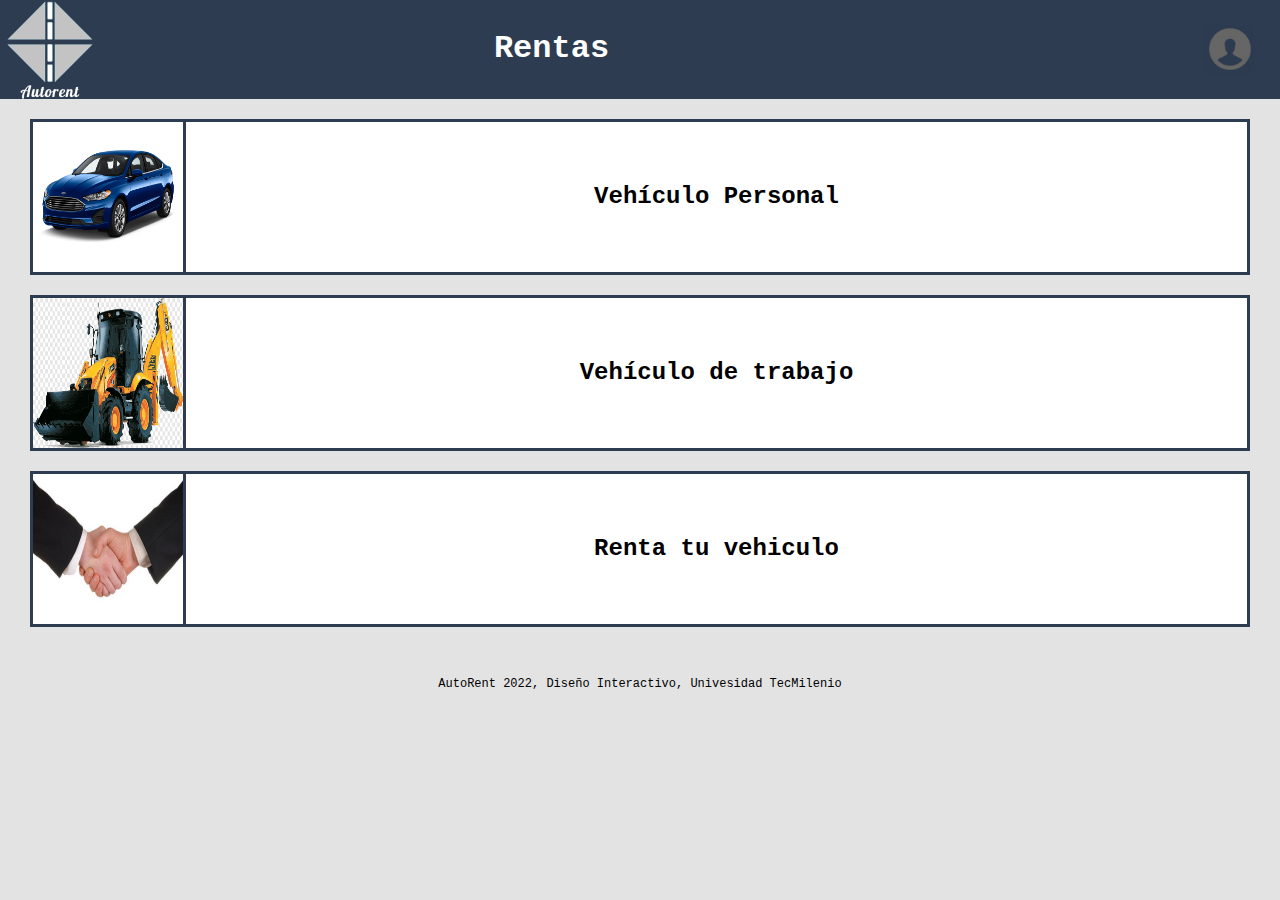
<file: index.html>
<!DOCTYPE html>
	<head>
		<title> Autorent </title>
		<link rel="icon" href="./autorentLogo.PNG">
		<link rel="stylesheet" href="./estilosEvidencia2.css">
	</head>
	<body>
		<div style ="margin-top: -22px; background-color:#2D3C50; color: white; width:100%;height:100px;">
				<img style = "float:left;" src="./autorentLogo.PNG" alt="Logo de Autorent" width="100px" height="100px" />
				<div class="users">
					<img style="float:right;padding-top:25px; padding-right:25px" alt="Perfil de usuario" src="./assets/profile.png" width="50px" height="50px"/>
					<div class="userMenu">
						<a href="./historialRentas.html">
							<p class="userOption" style="border-bottom: 1px solid #2D3C50;">Historial rentas</p>
						</a>
						<p class="userOption">Cerrar Sesión</p>
					</div>
				</div>
				<h1 style="text-align: center; line-height:100px;"> Rentas</h1>
				
		</div>

		<a href="./catalogoPersonal.html">
			<div class="opcion">
					<img class="menuOption" src="./assets/FORD_FUSION_2020.png" alt="Vehiculo personal" width="150px" height="150px" />
					<h2 style="text-align:center; line-height:150px;margin:0px;">Vehículo Personal</h2>
			</div>
		</a>
		
		<a href="./catalogoTrabajo.html">
			<div class="opcion">
				<img class="menuOption" src="./assets/heavy_equipment.png" alt="Vehiculo de trabajo" width="150px" height="150px"  />
				<h2 style="text-align:center;line-height:150px; margin:0px;">Vehículo de trabajo</h2>
			</div>
		</a>
		
		<div class="opcion">
			<img class="menuOption" src="./assets/handshake.jpg" alt="Renta tu vehiculo" width="150px" height="150px"W />
			<h2 style="text-align:center; line-height:150px;margin:0px;">Renta tu vehiculo</h2>
		</div>
				
		<div style="width:75%; margin:auto; margin-top:50px; margin-bottom:10px; text-align:center; font-size:12px">
			AutoRent 2022, Diseño Interactivo, Univesidad TecMilenio
		</div>

	</body>
</html>
</file>
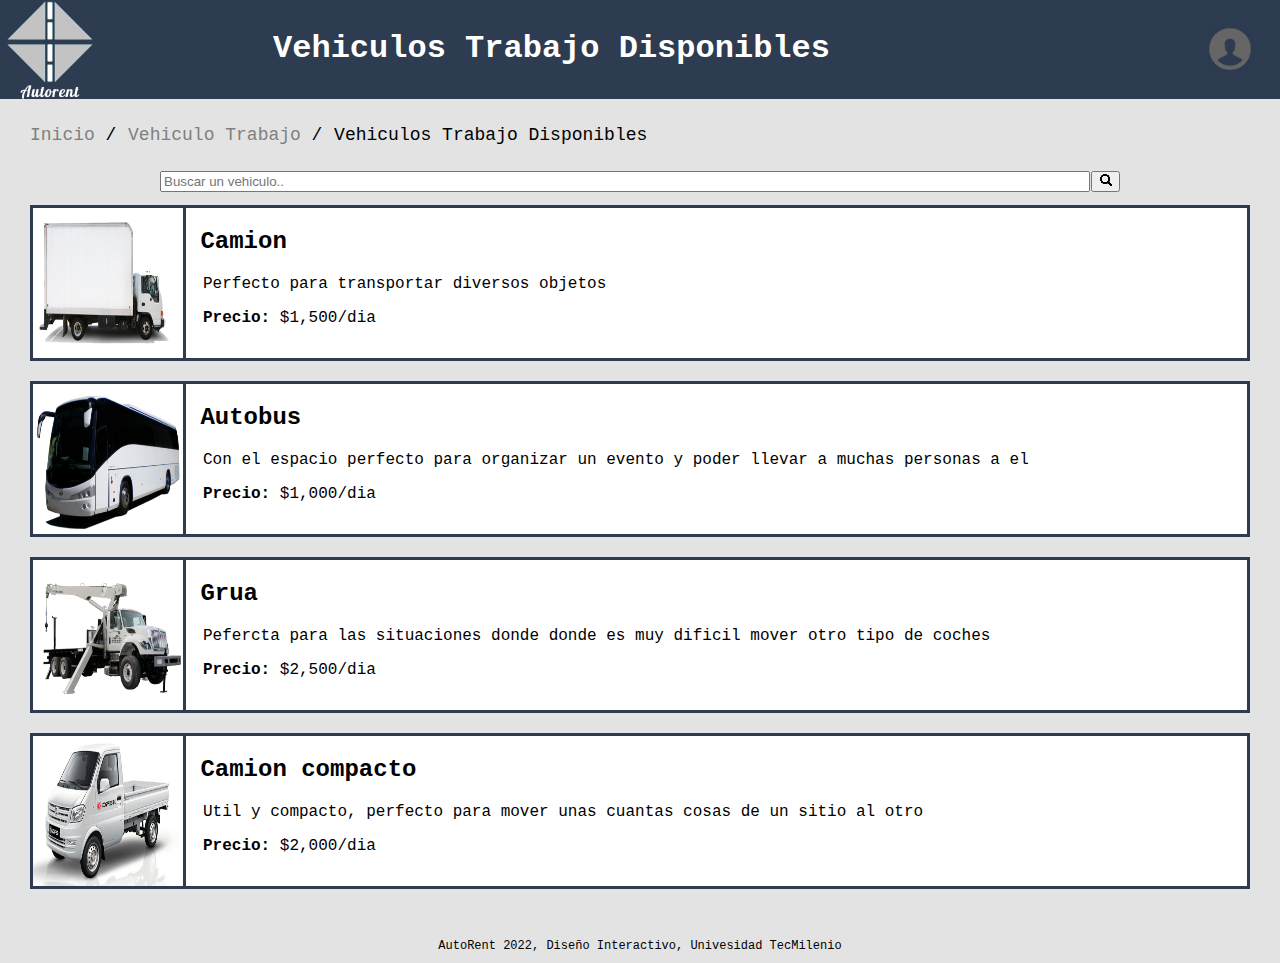
<file: catalogoDisponibleTrabajo.html>
<!DOCTYPE html>
<html>
	<head>
		<title> Autorent </title>
		<link rel="icon" href="./autorentLogo.PNG">
		<link rel="stylesheet" href="./estilosEvidencia2.css">
	</head>
	<body>
		<div style ="margin-top: -22px; background-color:#2D3C50; color: white; width:100%;height:100px;">
			<a href="./index.html">
            <img style = "float:left;" src="./autorentLogo.PNG" alt="Logo de Autorent" width="100px" height="100px" />
            </a>
			<div class="users">
				<img style="float:right;padding-top:25px; padding-right:25px" alt="Perfil de usuario" src="./assets/profile.png" width="50px" height="50px"/>
				<div class="userMenu">
					<a href="./historialRentas.html">
						<p class="userOption" style="border-bottom: 1px solid #2D3C50;">Historial rentas</p>
					</a>
					<p class="userOption">Cerrar Sesión</p>
				</div>
			</div>
			<h1 style="text-align: center; line-height:100px"> Vehiculos Trabajo Disponibles</h1>
        </div>

        <ul class="breadcrumb">
            <li><a href="./index.html">Inicio</a></li>
            <li><a href="./catalogoTrabajo.html">Vehiculo Trabajo</a></li>
            <li>Vehiculos Trabajo Disponibles</li>
        </ul>
		
		<div style="width:75%; margin:auto; margin-bottom:50px">
			<input style="width:96%;float:left" type="text" placeholder="Buscar un vehiculo.." name="search">
			<button style="width:3%;float:right" type="submit" aria-label="Buscar"><img src="./assets/lupa.png" alt="Buscar"></button>
		</div>

        <a href="./formularioEntregaTrabajo.html">
			<div class="opcion">
				<img class="menuOption" src="./assets/Camion.png" alt="Carro" width="150px" height="150px" />
                <h2>&nbsp;Camion</h2>
                <p class="espaciado">Perfecto para transportar diversos objetos</p>
                <p class="espaciado"><strong>Precio: </strong> $1,500/dia</p>
			</div>
		</a>

        <a href="./formularioEntregaTrabajo.html">
			<div class="opcion">
				<img class="menuOption" src="./assets/Autobus.png" alt="Carro" width="150px" height="150px" />
                <h2>&nbsp;Autobus</h2>
                <p class="espaciado">Con el espacio perfecto para organizar un evento y poder llevar a muchas personas a el</p>
                <p class="espaciado"><strong>Precio: </strong> $1,000/dia</p>
			</div>
		</a>

        <a href="./formularioEntregaTrabajo.html">
			<div class="opcion">
				<img class="menuOption" src="./assets/Grua.png" alt="Carro" width="150px" height="150px" />
                <h2>&nbsp;Grua</h2>
                <p class="espaciado">Pefercta para las situaciones donde donde es muy dificil mover otro tipo de coches</p>
                <p class="espaciado"><strong>Precio: </strong> $2,500/dia</p>
			</div>
		</a>

        <a href="./formularioEntregaTrabajo.html">
			<div class="opcion">
				<img class="menuOption" src="./assets/camion.jpg" alt="Carro" width="150px" height="150px" />
                <h2>&nbsp;Camion compacto</h2>
                <p class="espaciado">Util y compacto, perfecto para mover unas cuantas cosas de un sitio al otro</p>
                <p class="espaciado"><strong>Precio: </strong> $2,000/dia</p>
			</div>
		</a>
		
		<div style="width:75%; margin:auto; margin-top:50px; margin-bottom:10px; text-align:center; font-size:12px">
			AutoRent 2022, Diseño Interactivo, Univesidad TecMilenio
		</div>

	</body>
</html>
</file>
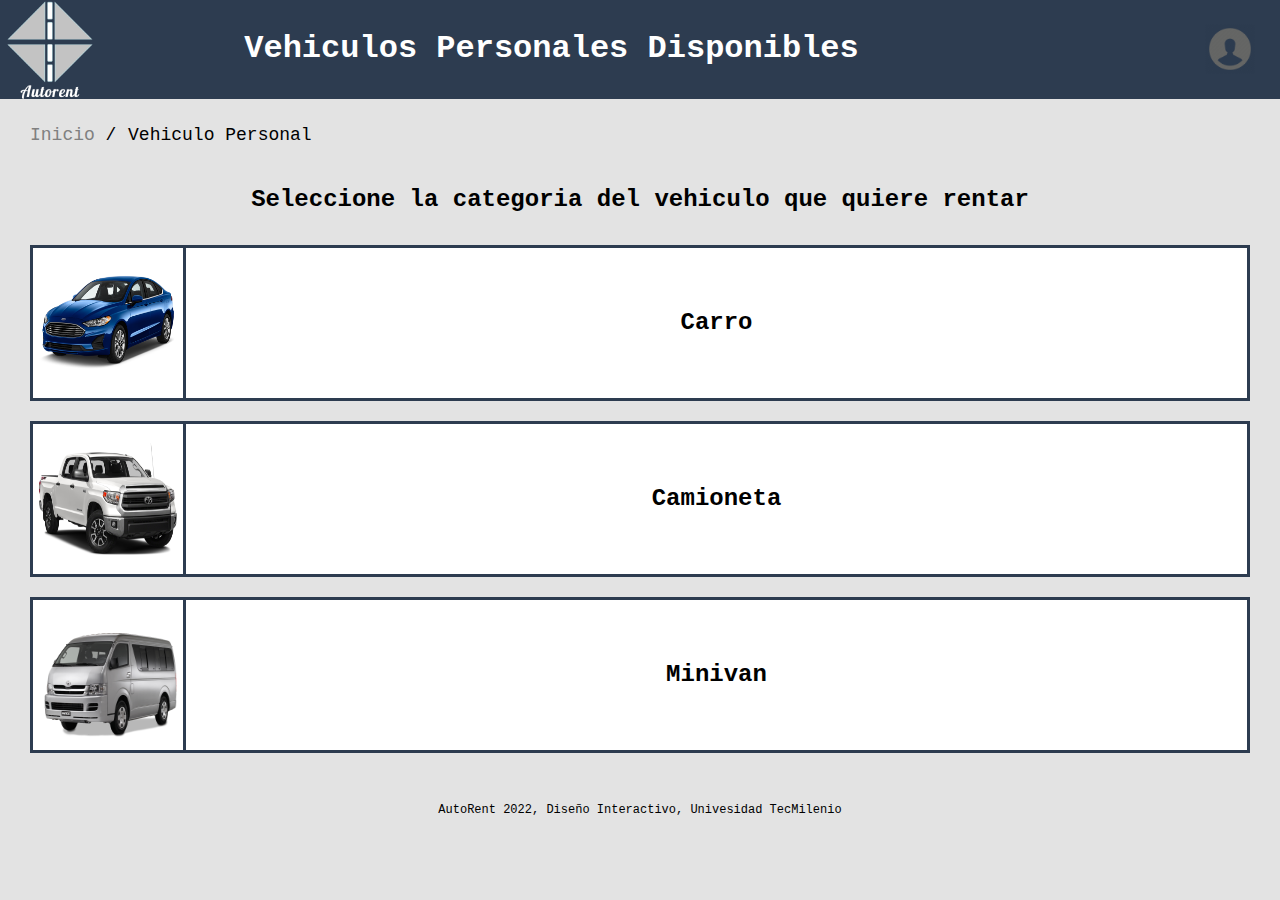
<file: catalogoPersonal.html>
<!DOCTYPE html>
<html>
	<head>
		<title> Autorent </title>
		<link rel="icon" href="./autorentLogo.PNG">
		<link rel="stylesheet" href="./estilosEvidencia2.css">
	</head>
	<body>
		<div style ="margin-top: -22px; background-color:#2D3C50; color: white; width:100%;height:100px;">
			<a href="./index.html">
				<img style = "float:left;" src="./autorentLogo.PNG" alt="Logo de Autorent" width="100px" height="100px" />
            </a>
			<div class="users">
					<img style="float:right;padding-top:25px; padding-right:25px" alt="Perfil de usuario" src="./assets/profile.png" width="50px" height="50px"/>
					<div class="userMenu">
						<a href="./historialRentas.html">
							<p class="userOption" style="border-bottom: 1px solid #2D3C50;">Historial rentas</p>
						</a>
						<p class="userOption">Cerrar Sesión</p>
					</div>
			</div>
            <h1 style="text-align: center; line-height:100px"> Vehiculos Personales Disponibles</h1>
        </div>

		<ul class="breadcrumb">
            <li><a href="./index.html">Inicio</a></li>
            <li>Vehiculo Personal</li>
        </ul>

		<h2 style="text-align: center; line-height: 50px; padding: 0;">Seleccione la categoria del vehiculo que quiere rentar</h2>

		<a href="./catalogoDisponiblePersonal.html">
			<div class="opcion">
				<img class="menuOption" src="./assets/FORD_FUSION_2020.png" alt="Carro" width="150px" height="150px" />
				<h2 style="text-align:center; line-height:150px;margin:0px;">Carro</h2>
			</div>
		</a>

		<a href="./catalogoDisponiblePersonal.html">
			<div class="opcion">
				<img class="menuOption" src="./assets/Camioneta.png" alt="Camioneta" width="150px" height="150px" />
				<h2 style="text-align:center; line-height:150px;margin:0px;">Camioneta</h2>
			</div>
		</a>

		<a href="./catalogoDisponiblePersonal.html">
			<div class="opcion">
				<img class="menuOption" src="./assets/Minivan.png" alt="Minivan" width="150px" height="150px" />
				<h2 style="text-align:center; line-height:150px;margin:0px;">Minivan</h2>
			</div>
		</a>
		
		<div style="width:75%; margin:auto; margin-top:50px; margin-bottom:10px; text-align:center; font-size:12px">
			AutoRent 2022, Diseño Interactivo, Univesidad TecMilenio
		</div>

	</body>
</html>
</file>
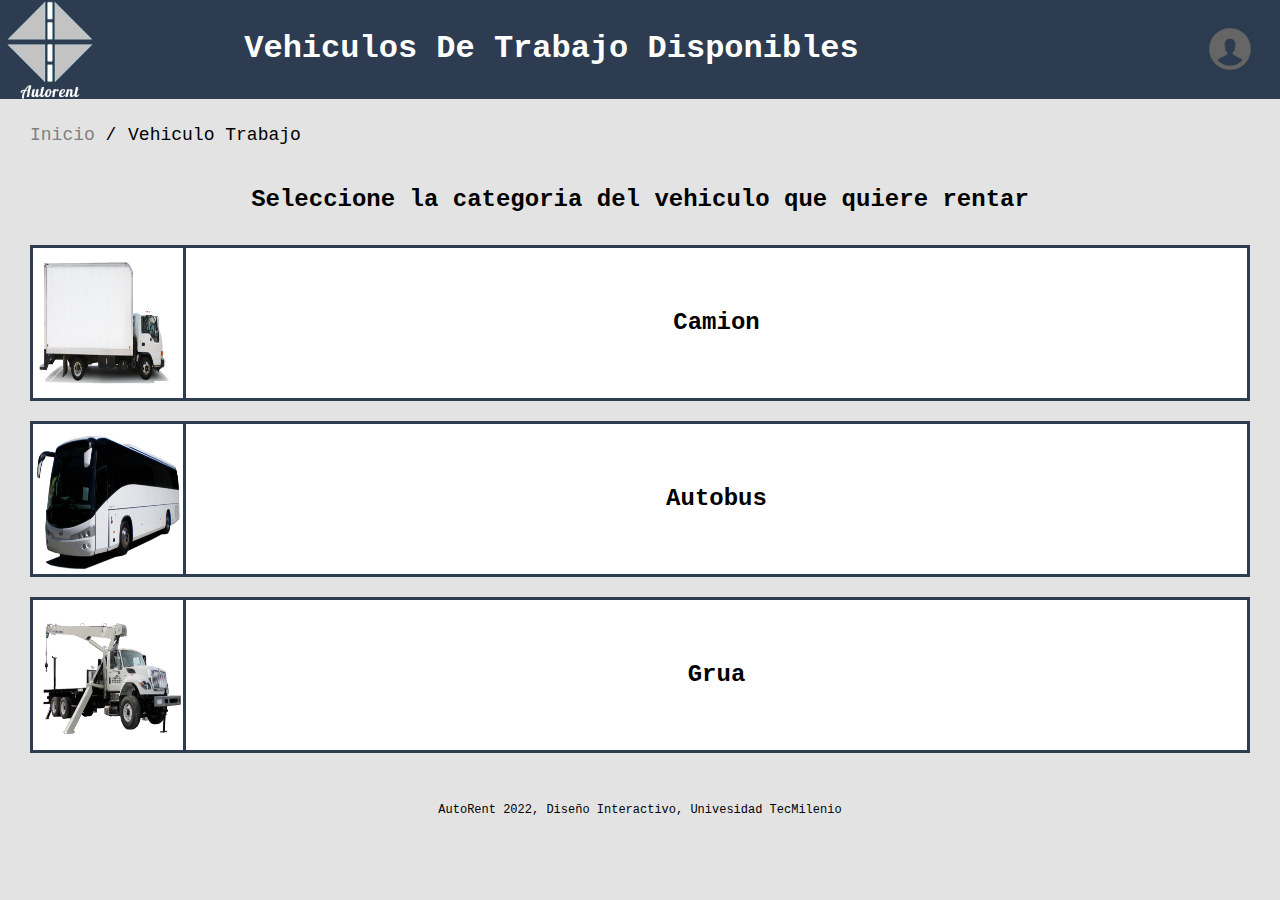
<file: catalogoTrabajo.html>
<!DOCTYPE html>
<html>
	<head>
		<title> Autorent </title>
		<link rel="icon" href="./autorentLogo.PNG">
		<link rel="stylesheet" href="./estilosEvidencia2.css">
	</head>
	<body>
		<div style ="margin-top: -22px; background-color:#2D3C50; color: white; width:100%;height:100px;">
			<a href="./index.html">
            	<img style = "float:left;" src="./autorentLogo.PNG" alt="Logo de Autorent" width="100px" height="100px" />
            </a>
			<div class="users">
				<img style="float:right;padding-top:25px; padding-right:25px" alt="Perfil de usuario" src="./assets/profile.png" width="50px" height="50px"/>
				<div class="userMenu">
					<a href="./historialRentas.html">
						<p class="userOption" style="border-bottom: 1px solid #2D3C50;">Historial rentas</p>
					</a>
					<p class="userOption">Cerrar Sesión</p>
				</div>
			</div>
			<h1 style="text-align: center; line-height:100px"> Vehiculos De Trabajo Disponibles</h1>
        </div>

		<ul class="breadcrumb">
            <li><a href="./index.html">Inicio</a></li>
            <li>Vehiculo Trabajo</li>
        </ul>

		<h2 style="text-align: center; line-height: 50px;">Seleccione la categoria del vehiculo que quiere rentar</h2>

		<a href="./catalogoDisponibleTrabajo.html">
			<div class="opcion">
				<img class="menuOption" src="./assets/Camion.png" alt="Camion" width="150px" height="150px" />
				<h2 style="text-align:center; line-height:150px;margin:0px;">Camion</h2>
			</div>
		</a>

		<a href="./catalogoDisponibleTrabajo.html">
			<div class="opcion">
				<img class="menuOption" src="./assets/Autobus.png" alt="Autobus" width="150px" height="150px" />
				<h2 style="text-align:center; line-height:150px;margin:0px;">Autobus</h2>
			</div>
		</a>

		<a href="./catalogoDisponibleTrabajo.html">
			<div class="opcion">
				<img class="menuOption" src="./assets/Grua.png" alt="Grua" width="150px" height="150px" />
				<h2 style="text-align:center; line-height:150px;margin:0px;">Grua</h2>
			</div>
		</a>
		
		<div style="width:75%; margin:auto; margin-top:50px; margin-bottom:10px; text-align:center; font-size:12px">
			AutoRent 2022, Diseño Interactivo, Univesidad TecMilenio
		</div>

	</body>
</html>
</file>
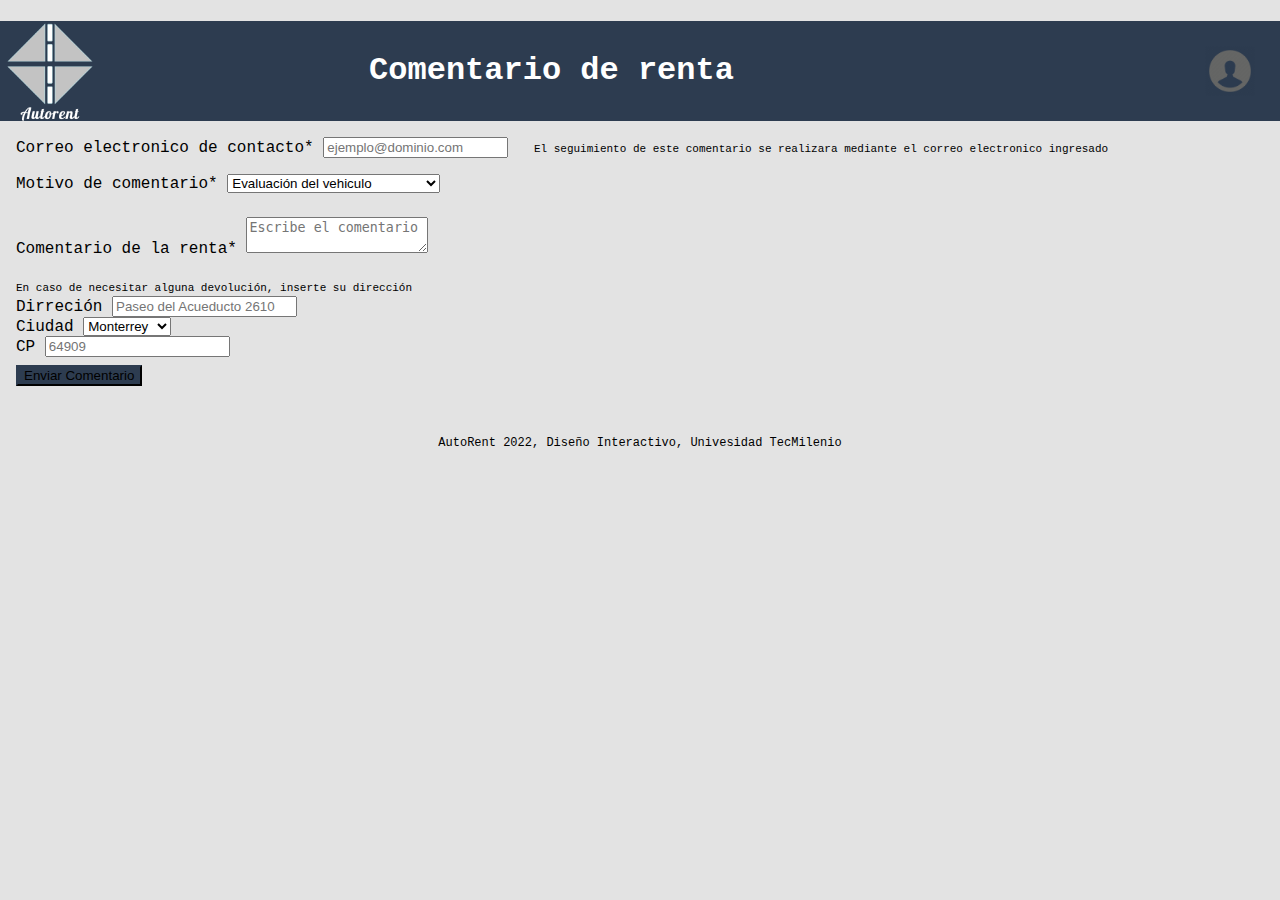
<file: EnviarComentario.html>
<!DOCTYPE html>
<html>
	<head>
		<title> Comentario </title>
		<link rel="icon" href="./autorentLogo.PNG">
        <link href="https://cdn.jsdelivr.net/npm/bootstrap@5.0.2/dist/css/bootstrap.min.css" rel="stylesheet" integrity="sha384-EVSTQN3/azprG1Anm3QDgpJLIm9Nao0Yz1ztcQTwFspd3yD65VohhpuuCOmLASjC" crossorigin="anonymous">
		<link rel="stylesheet" href="./estilosEvidencia2.css">
	</head>
	<body>
		<div style ="margin-top: 0px; background-color:#2D3C50; color: white; width:100%;height:100px;">
			<a href="./index.html">
            <img style = "float:left;" src="./autorentLogo.PNG" alt="Logo de Autorent" width="100px" height="100px" />
            </a>
			<div class="users">
				<img style="float:right;margin-top:25px; margin-right:25px" alt="Perfil de usuario" src="./assets/profile.png" width="50px" height="50px"/>
				<div class="userMenu">
					<a href="./historialRentas.html">
						<p class="userOption" style="border-bottom: 1px solid #2D3C50;">Historial rentas</p>
					</a>
					<p class="userOption">Cerrar Sesión</p>
				</div>
			</div>
			<h1 style="text-align: center; line-height:100px; font-family: Courier; font-weight: bold;">Comentario de renta</h1>
        </div>

        <div class="container" style="padding-top: 0px;">
            <form>
                <div class="form-group" style="padding-bottom: 16px;">
                    <label for="Email">Correo electronico de contacto*</label>
                    <input class="form-control" id="Nombre" type="email" placeholder="ejemplo@dominio.com">
					<label for="helper" style="padding-left: 16px; font-size: 11px;">El seguimiento de este comentario se realizara mediante el correo electronico ingresado</label>
                </div>

				<div style="padding-left: 16px; padding-bottom: 8px;">
					<label for="mensaje">Motivo de comentario*</label>
                    <select class="form-select" aria-label="Default select example">
                        <option selected>Evaluación del vehiculo</option>
						<option value="2">Evaluación del proceso de renta</option>
                        <option value="3">Extravio de objetos personales</option>
						<option value="4">Cancelación</option>
						<option value="5">Otro</option>
                    </select>
                </div>

                <div class="form-group" style="padding-left: 16px; padding-bottom: 20px;">
                    <label for="mensaje">Comentario de la renta*</label>
                    <textarea class="form-control" id="mensaje" placeholder="Escribe el comentario"></textarea>
                </div>


                <div style="padding-left: 16px; padding-bottom: 8px;">
                    <label for="helper" style="font-size: 11px;">En caso de necesitar alguna devolución, inserte su dirección</label>
                    <div class="col-12">
                        <label for="inputAddress" class="form-label">Dirreción</label>
                        <input type="text" class="form-control" id="inputAddress" placeholder="Paseo del Acueducto 2610">
                      </div>
    
                      <div class="col-md-4">
                        <label for="inputState" class="form-label">Ciudad</label>
                        <select id="inputState" class="form-select">
                          <option selected>Monterrey</option>
                          <option>Guadalupe</option>
                          <option>Apodaca</option>
                        </select>
                      </div>
    
                      <div class="col-md-2">
                        <label for="inputZip" class="form-label">CP</label>
                        <input type="text" class="form-control" id="inputZip" placeholder="64909">
                      </div>
                </div>

                <div class="col-12" style="padding-left: 16px; padding-bottom: 0;">
                    <a href="./historialRentas.html">
						<button class="btn btn-primary" type="summit" style="background-color: #2D3C50; border-color: #2D3C50;">Enviar Comentario</button>
                    </a>
                </div>

            </form>
        </div>
		
		<div style="width:75%; margin:auto; margin-top:50px; margin-bottom:10px; text-align:center; font-size:12px">
			AutoRent 2022, Diseño Interactivo, Univesidad TecMilenio
		</div>

	</body>
</html>
</file>
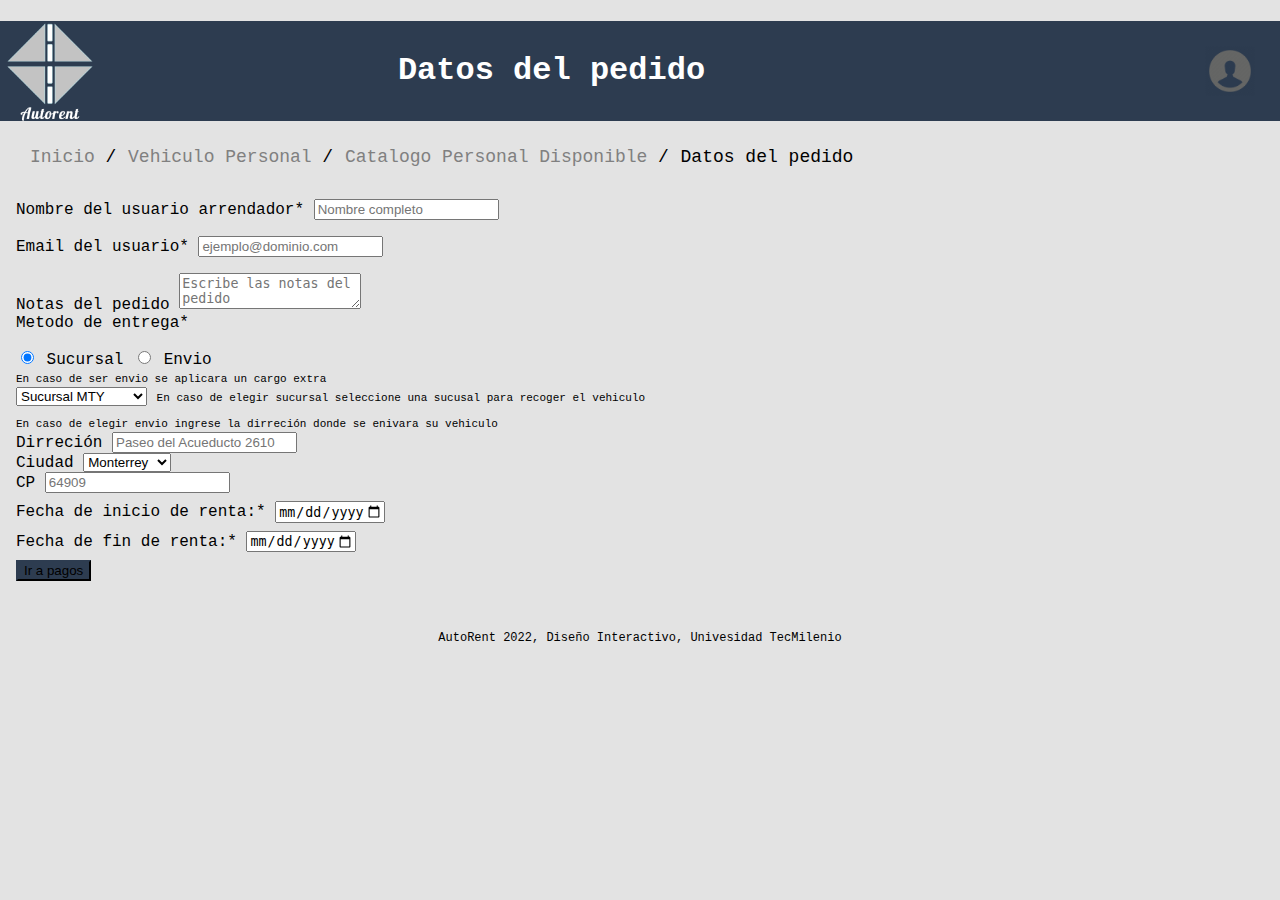
<file: formularioEntregaPersonal.html>
<!DOCTYPE html>
<html>
	<head>
		<title> Autorent </title>
		<link rel="icon" href="./autorentLogo.PNG">
        <link href="https://cdn.jsdelivr.net/npm/bootstrap@5.0.2/dist/css/bootstrap.min.css" rel="stylesheet" integrity="sha384-EVSTQN3/azprG1Anm3QDgpJLIm9Nao0Yz1ztcQTwFspd3yD65VohhpuuCOmLASjC" crossorigin="anonymous">
		<link rel="stylesheet" href="./estilosEvidencia2.css">
	</head>
	<body>
		<div style ="margin-top: 0px; background-color:#2D3C50; color: white; width:100%;height:100px;">
			<a href="./index.html">
            <img style = "float:left;" src="./autorentLogo.PNG" alt="Logo de Autorent" width="100px" height="100px" />
            </a>
			<div class="users">
				<img style="float:right;margin-top:25px; margin-right:25px" alt="Perfil de usuario" src="./assets/profile.png" width="50px" height="50px"/>
				<div class="userMenu">
					<a href="./historialRentas.html">
						<p class="userOption" style="border-bottom: 1px solid #2D3C50;">Historial rentas</p>
					</a>
					<p class="userOption">Cerrar Sesión</p>
				</div>
			</div>
			<h1 style="text-align: center; line-height:100px; font-family: Courier; font-weight: bold;">Datos del pedido</h1>
        </div>

        <ul class="breadcrumb" style="padding-bottom: 0px;">
            <li><a href="./index.html">Inicio</a></li>
            <li><a href="./catalogoPersonal.html">Vehiculo Personal</a></li>
            <li><a href="./catalogoDisponiblePersonal.html">Catalogo Personal Disponible</a></li>
            <li>Datos del pedido</li>
        </ul>

        <div class="container" style="padding-top: 0px;">
            <form action="./pagos.html">
                <div class="form-group">
                    <label for="Nombre">Nombre del usuario arrendador*</label>
                    <input class="form-control" id="Nombre" type="text" placeholder="Nombre completo">
                </div>
                
                <div class="form-group">
                    <label for="Email">Email del usuario*</label>
                    <input class="form-control" id="Nombre" type="email" placeholder="ejemplo@dominio.com">
                </div>

                <div class="form-group">
                    <label for="mensaje">Notas del pedido</label>
                    <textarea class="form-control" id="mensaje" placeholder="Escribe las notas del pedido"></textarea>
                </div>

                <div>
                    <label for="Nombre" style="padding-left: 16px; padding-top: 16px;">Metodo de entrega*</label>
                </div>

                <div class="btn-group" role="group" aria-label="Basic radio toggle button group">
                    <input type="radio" class="btn-check" name="btnradio" id="btnradio1" autocomplete="off" checked>
                    <label class="btn btn-outline-primary" for="btnradio1"">Sucursal</label>
                  
                    <input type="radio" class="btn-check" name="btnradio" id="btnradio2" autocomplete="off">
                    <label class="btn btn-outline-primary" for="btnradio2">Envio</label>
                </div>

                <div class="none" style="padding: 0px;">
                    <label for="helper" style="padding-left: 16px; font-size: 11px;">En caso de ser envio se aplicara un cargo extra</label>
                </div>

                <div style="padding-left: 16px; padding-bottom: 8px;">
                    <select class="form-select" aria-label="Default select example">
                        <option selected>Sucursal MTY</option>
                        <option value="2">Sucursal GLP</option>
                        <option value="3">Sucursal Apodaca</option>
                    </select>
                    <label for="helper" style="font-size: 11px;">En caso de elegir sucursal seleccione una sucusal para recoger el vehiculo</label>
                </div>

                <div style="padding-left: 16px; padding-bottom: 8px;">
                    <label for="helper" style="font-size: 11px;">En caso de elegir envio ingrese la dirreción donde se enivara su vehiculo</label>
                    <div class="col-12">
                        <label for="inputAddress" class="form-label">Dirreción</label>
                        <input type="text" class="form-control" id="inputAddress" placeholder="Paseo del Acueducto 2610">
                      </div>
    
                      <div class="col-md-4">
                        <label for="inputState" class="form-label">Ciudad</label>
                        <select id="inputState" class="form-select">
                          <option selected>Monterrey</option>
                          <option>Guadalupe</option>
                          <option>Apodaca</option>
                        </select>
                      </div>
    
                      <div class="col-md-2">
                        <label for="inputZip" class="form-label">CP</label>
                        <input type="text" class="form-control" id="inputZip" placeholder="64909">
                      </div>
                </div>
                
                <div style="padding-left: 16px; padding-bottom: 8px;">
                    <label for="start">Fecha de inicio de renta:*</label>

                    <input type="date" id="start" name="trip-start"
                        value="31-03-2022"
                        min="2022-03-30" max="2022-12-31">
                </div>

                <div style="padding-left: 16px; padding-bottom: 8px;">
                    <label for="start">Fecha de fin de renta:*</label>

                    <input type="date" id="start" name="trip-end"
                        value="31-03-2022"
                        min="2022-03-30" max="2022-12-31">
                </div>

                <div class="col-12" style="padding-left: 16px; padding-bottom: 0;">
                    <a href="./pagos.html">
                    <button class="btn btn-primary" type="summit" style="background-color: #2D3C50; border-color: #2D3C50;">Ir a pagos</button>
                    </a>
                </div>

            </form>
        </div>
		
		<div style="width:75%; margin:auto; margin-top:50px; margin-bottom:10px; text-align:center; font-size:12px">
			AutoRent 2022, Diseño Interactivo, Univesidad TecMilenio
		</div>

	</body>
</html>
</file>
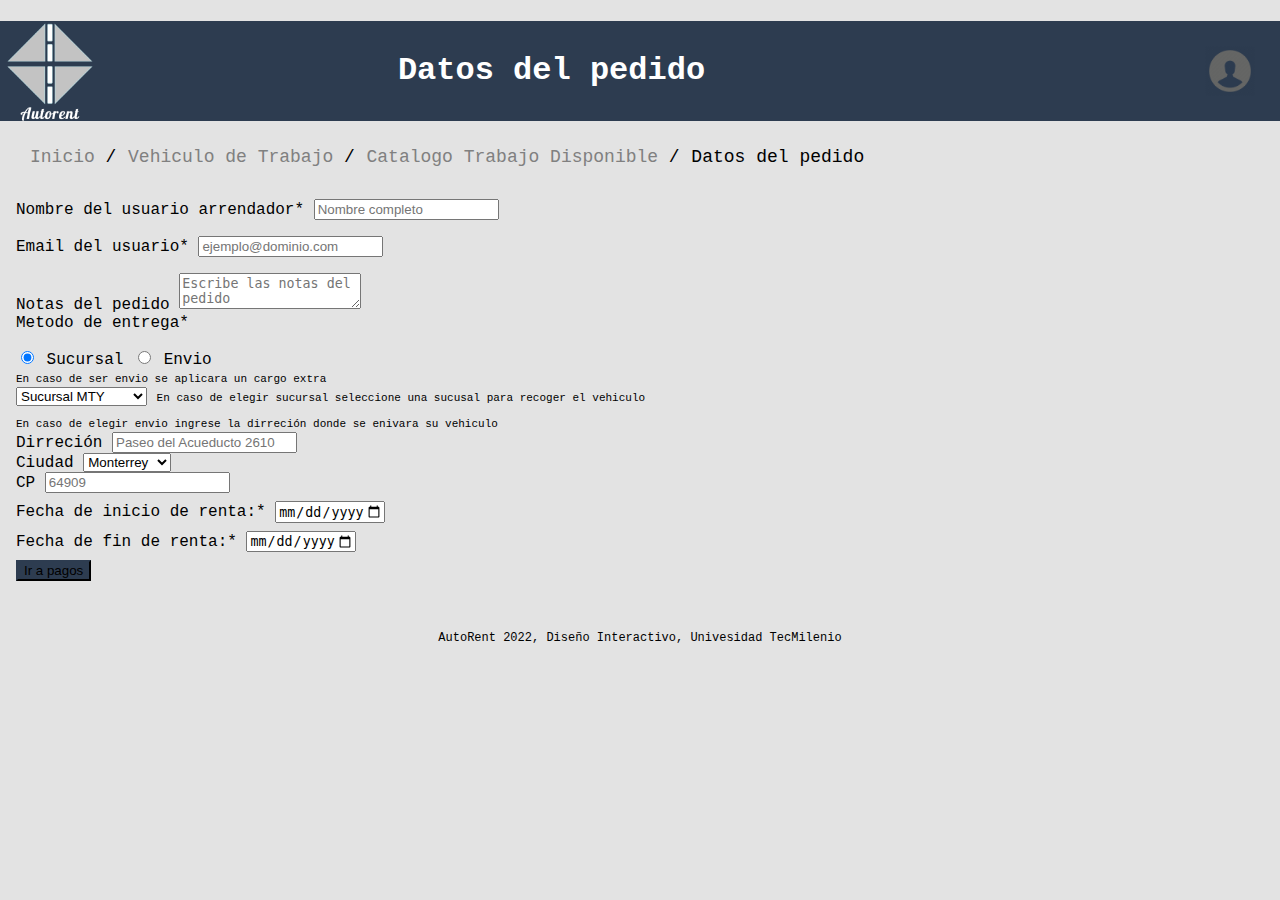
<file: formularioEntregaTrabajo.html>
<!DOCTYPE html>
<html>
	<head>
		<title> Autorent </title>
		<link rel="icon" href="./autorentLogo.PNG">
        <link href="https://cdn.jsdelivr.net/npm/bootstrap@5.0.2/dist/css/bootstrap.min.css" rel="stylesheet" integrity="sha384-EVSTQN3/azprG1Anm3QDgpJLIm9Nao0Yz1ztcQTwFspd3yD65VohhpuuCOmLASjC" crossorigin="anonymous">
		<link rel="stylesheet" href="./estilosEvidencia2.css">
	</head>
	<body>
		<div style ="margin-top: 0px; background-color:#2D3C50; color: white; width:100%;height:100px;">
			<a href="./index.html">
            <img style = "float:left;" src="./autorentLogo.PNG" alt="Logo de Autorent" width="100px" height="100px" />
            </a>
			<div class="users">
				<img style="float:right;margin-top:25px; margin-right:25px" alt="Perfil de usuario" src="./assets/profile.png" width="50px" height="50px"/>
				<div class="userMenu">
					<a href="./historialRentas.html">
						<p class="userOption" style="border-bottom: 1px solid #2D3C50;">Historial rentas</p>
					</a>
					<p class="userOption">Cerrar Sesión</p>
				</div>
			</div>
			<h1 style="text-align: center; line-height:100px; font-family: Courier; font-weight: bold;">Datos del pedido</h1>
        </div>

        <ul class="breadcrumb" style="padding-bottom: 0px;">
            <li><a href="./index.html">Inicio</a></li>
            <li><a href="./catalogoTrabajo.html">Vehiculo de Trabajo</a></li>
            <li><a href="./catalogoDisponibleTrabajo.html">Catalogo Trabajo Disponible</a></li>
            <li>Datos del pedido</li>
        </ul>

        <div class="container" style="padding-top: 0px;">
            <form action="./pagos.html">
                <div class="form-group">
                    <label for="Nombre">Nombre del usuario arrendador*</label>
                    <input class="form-control" id="Nombre" type="text" placeholder="Nombre completo">
                </div>
                
                <div class="form-group">
                    <label for="Email">Email del usuario*</label>
                    <input class="form-control" id="Nombre" type="email" placeholder="ejemplo@dominio.com">
                </div>

                <div class="form-group">
                    <label for="mensaje">Notas del pedido</label>
                    <textarea class="form-control" id="mensaje" placeholder="Escribe las notas del pedido"></textarea>
                </div>

                <div>
                    <label for="Nombre" style="padding-left: 16px; padding-top: 16px;">Metodo de entrega*</label>
                </div>

                <div class="btn-group" role="group" aria-label="Basic radio toggle button group">
                    <input type="radio" class="btn-check" name="btnradio" id="btnradio1" autocomplete="off" checked>
                    <label class="btn btn-outline-primary" for="btnradio1"">Sucursal</label>
                  
                    <input type="radio" class="btn-check" name="btnradio" id="btnradio2" autocomplete="off">
                    <label class="btn btn-outline-primary" for="btnradio2">Envio</label>
                </div>

                <div class="none" style="padding: 0px;">
                    <label for="helper" style="padding-left: 16px; font-size: 11px;">En caso de ser envio se aplicara un cargo extra</label>
                </div>

                <div style="padding-left: 16px; padding-bottom: 8px;">
                    <select class="form-select" aria-label="Default select example">
                        <option selected>Sucursal MTY</option>
                        <option value="2">Sucursal GLP</option>
                        <option value="3">Sucursal Apodaca</option>
                    </select>
                    <label for="helper" style="font-size: 11px;">En caso de elegir sucursal seleccione una sucusal para recoger el vehiculo</label>
                </div>

                <div style="padding-left: 16px; padding-bottom: 8px;">
                    <label for="helper" style="font-size: 11px;">En caso de elegir envio ingrese la dirreción donde se enivara su vehiculo</label>
                    <div class="col-12">
                        <label for="inputAddress" class="form-label">Dirreción</label>
                        <input type="text" class="form-control" id="inputAddress" placeholder="Paseo del Acueducto 2610">
                      </div>
    
                      <div class="col-md-4">
                        <label for="inputState" class="form-label">Ciudad</label>
                        <select id="inputState" class="form-select">
                          <option selected>Monterrey</option>
                          <option>Guadalupe</option>
                          <option>Apodaca</option>
                        </select>
                      </div>
    
                      <div class="col-md-2">
                        <label for="inputZip" class="form-label">CP</label>
                        <input type="text" class="form-control" id="inputZip" placeholder="64909">
                      </div>
                </div>
                
                <div style="padding-left: 16px; padding-bottom: 8px;">
                    <label for="start">Fecha de inicio de renta:*</label>

                    <input type="date" id="start" name="trip-start"
                        value="31-03-2022"
                        min="2022-03-30" max="2022-12-31">
                </div>

                <div style="padding-left: 16px; padding-bottom: 8px;">
                    <label for="start">Fecha de fin de renta:*</label>

                    <input type="date" id="start" name="trip-end"
                        value="31-03-2022"
                        min="2022-03-30" max="2022-12-31">
                </div>

                <div class="col-12" style="padding-left: 16px; padding-bottom: 0;">
                    <a href="./pagos.html">
                    <button class="btn btn-primary" type="summit" style="background-color: #2D3C50; border-color: #2D3C50;">Ir a pagos</button>
                    </a>
                </div>

            </form>
        </div>
		
		<div style="width:75%; margin:auto; margin-top:50px; margin-bottom:10px; text-align:center; font-size:12px">
			AutoRent 2022, Diseño Interactivo, Univesidad TecMilenio
		</div>

	</body>
</html>
</file>
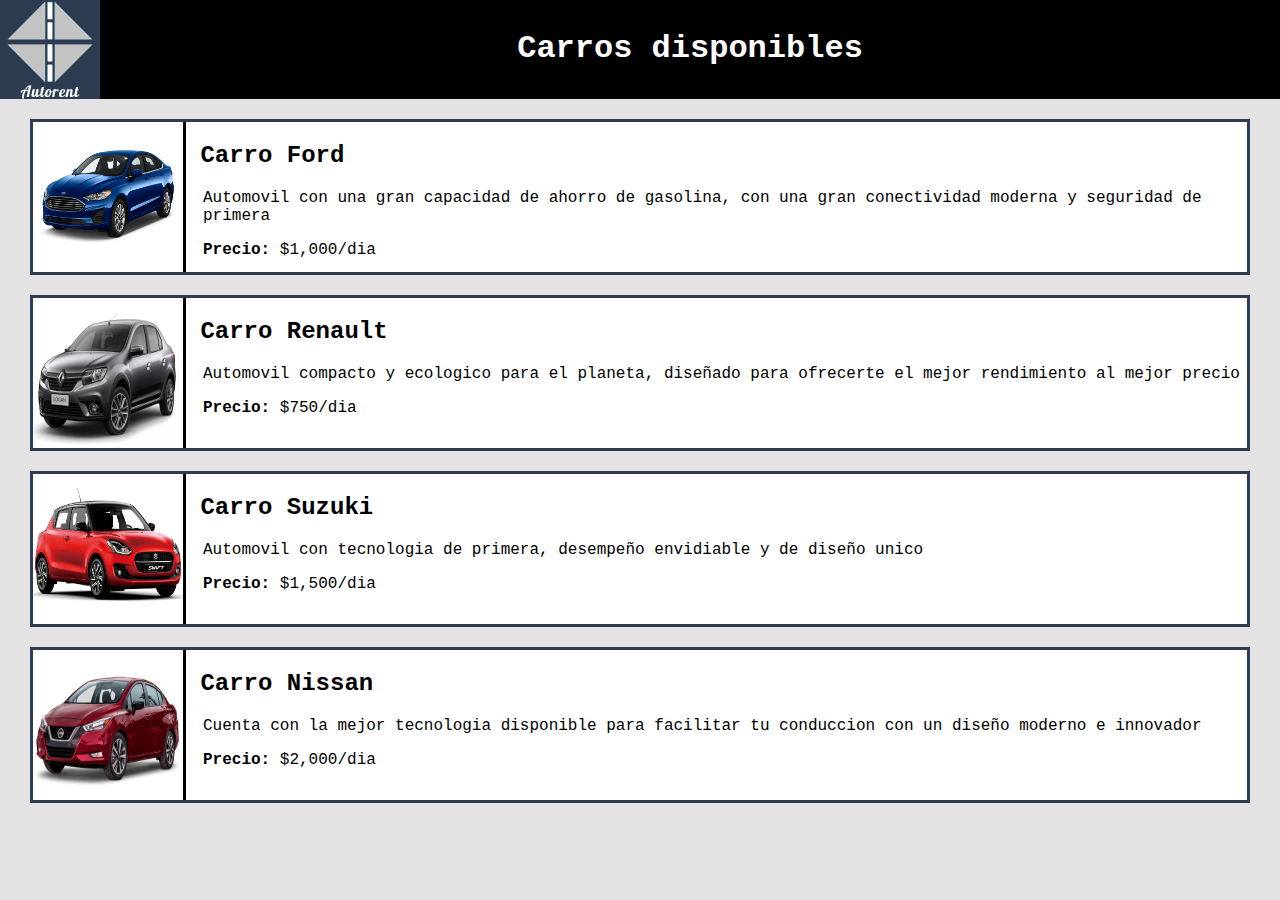
<file: galeriaCarros.html>
<!DOCTYPE html>
<html>
	<head>
		<title> Autorent </title>
		<link rel="icon" href="./autorentLogo.PNG">
		<link rel="stylesheet" href="./estilosEvidencia2.css">
	</head>
	<body>
		<div style ="margin-top: -22px; background-color:black; color: white; width:100%;height:100px;">
			<a href="./mainMenu.html">
            <img style = "float:left;" src="./autorentLogo.PNG" width="100px" height="100px" />
            </a>
			<h1 style="text-align: center; line-height:100px"> Carros disponibles</h1>
        </div>

        <a href="./formularioEntrega.html">
			<div class="opcion">
				<img style = "float:left; background-color:white;border-right: 3px solid black" src="./assets/FORD_FUSION_2020.png" alt="Carro" width="150px" height="150px" />
                <h2>&nbsp;Carro Ford</h2>
                <p class="espaciado">Automovil con una gran capacidad de ahorro de gasolina, con una gran conectividad moderna y seguridad de primera</p>
                <p class="espaciado"><strong>Precio: </strong> $1,000/dia</p>
			</div>
		</a>

        <a href="#">
			<div class="opcion">
				<img style = "float:left; background-color:white;border-right: 3px solid black" src="./assets/Renault-Logan-2020.jpg" alt="Carro" width="150px" height="150px" />
                <h2>&nbsp;Carro Renault</h2>
                <p class="espaciado">Automovil compacto y ecologico para el planeta, diseñado para ofrecerte el mejor rendimiento al mejor precio</p>
                <p class="espaciado"><strong>Precio: </strong> $750/dia</p>
			</div>
		</a>

        <a href="#">
			<div class="opcion">
				<img style = "float:left; background-color:white;border-right: 3px solid black" src="./assets/RT_V_afeaf7a20e1e45878cc5bb25b7c05ee8.jpg" alt="Carro" width="150px" height="150px" />
                <h2>&nbsp;Carro Suzuki</h2>
                <p class="espaciado">Automovil con tecnologia de primera, desempeño envidiable y de diseño unico</p>
                <p class="espaciado"><strong>Precio: </strong> $1,500/dia</p>
			</div>
		</a>

        <a href="#">
			<div class="opcion">
				<img style = "float:left; background-color:white;border-right: 3px solid black" src="./assets/NISSAN-VERSA-2020.png" alt="Carro" width="150px" height="150px" />
                <h2>&nbsp;Carro Nissan</h2>
                <p class="espaciado">Cuenta con la mejor tecnologia disponible para facilitar tu conduccion con un diseño moderno e innovador</p>
                <p class="espaciado"><strong>Precio: </strong> $2,000/dia</p>
			</div>
		</a>

	</body>
</html>
</file>
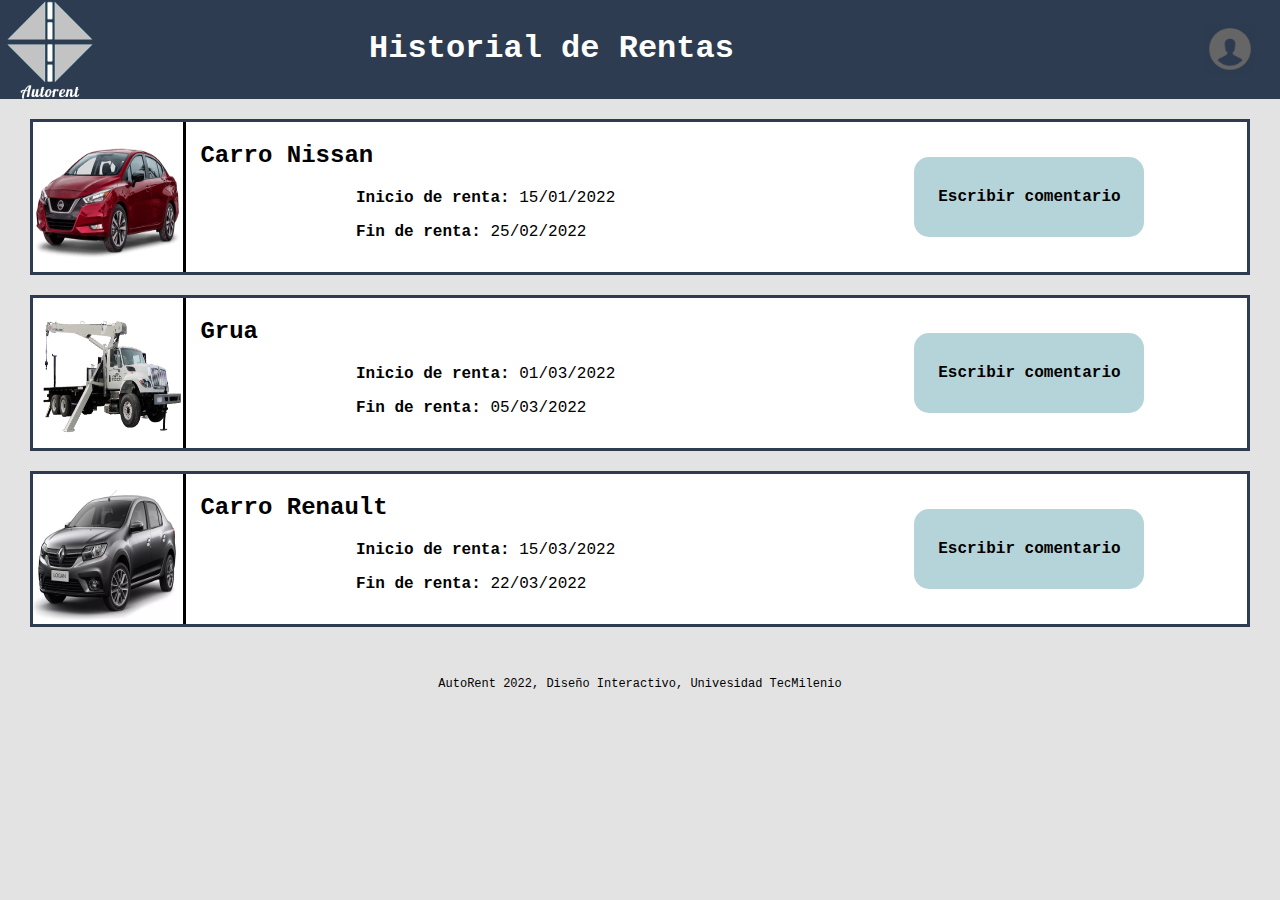
<file: historialRentas.html>
<!DOCTYPE html>
<html>
	<head>
		<title> Autorent </title>
		<link rel="icon" href="./autorentLogo.PNG">
		<link rel="stylesheet" href="./estilosHistorial.css">
	</head>
	<body>
		<div style ="margin-top: -22px; background-color:#2D3C50; color: white; width:100%;height:100px;">
				<a href="./index.html">
					<img style = "float:left;" src="./autorentLogo.PNG" alt="Logo de Autorent" width="100px" height="100px" />
				</a>
				<div class="users">
					<img style="float:right;padding-top:25px; padding-right:25px" alt="Perfil de usuario" src="./assets/profile.png" width="50px" height="50px"/>
					<div class="userMenu">
						<p class="userOption">Cerrar Sesión</p>
					</div>
				</div>
				<h1 style="text-align: center; line-height:100px;"> Historial de Rentas</h1>
				
		</div>

		
		<div class="opcion" style="border: 3px solid #2D3C50;">
			<img class="menuOption" src="./assets/NISSAN-VERSA-2020.png" alt="Carro" width="150px" height="150px" />
			<div style="float:left;width:60%; height:150px">
				<h2>&nbsp;Carro Nissan</h2>
				<p class="espaciado"><strong>Inicio de renta: </strong> 15/01/2022</p>
				<p class="espaciado"><strong>Fin de renta: </strong> 25/02/2022</p>
			</div>
			<a href="./EnviarComentario.html">
				<div style="margin-left:auto;margin-right:auto;display:inline-block;width:200px; margin-top:35px; height: 50px; line-height:50px; padding: 15px; border-radius:15px; background-color:#B4D4D9;text-align:center;font-weight:bold; color: black">
					Escribir comentario
				</div>
			</a>
		</div>
		
		<div class="opcion" style="border: 3px solid #2D3C50;">
			<img class="menuOption" src="./assets/Grua.png" alt="Carro" width="150px" height="150px" />
			<div style="float:left;width:60%; height:150px">
				<h2>&nbsp;Grua</h2>
	            <p class="espaciado"><strong>Inicio de renta: </strong> 01/03/2022</p>
				<p class="espaciado"><strong>Fin de renta: </strong> 05/03/2022</p>
			</div>
			<a href="./EnviarComentario.html">
				<div style="margin-left:auto;margin-right:auto;display:inline-block;width:200px; margin-top:35px; height: 50px; line-height:50px; padding: 15px; border-radius:15px; background-color:#B4D4D9;text-align:center;font-weight:bold; color: black">
					Escribir comentario
				</div>
			</a>
		</div>
		
		<div class="opcion" style="border: 3px solid #2D3C50;">
			<img class="menuOption" src="./assets/Renault-Logan-2020.jpg" alt="Carro" width="150px" height="150px" />
			<div style="float:left;width:60%; height:150px">
				<h2>&nbsp;Carro Renault</h2>
                <p class="espaciado"><strong>Inicio de renta: </strong> 15/03/2022</p>
				<p class="espaciado"><strong>Fin de renta: </strong> 22/03/2022</p>
			</div>
			<a href="./EnviarComentario.html">
				<div style="margin-left:auto;margin-right:auto;display:inline-block;width:200px; margin-top:35px; height: 50px; line-height:50px; padding: 15px; border-radius:15px; background-color:#B4D4D9;text-align:center;font-weight:bold; color: black">
					Escribir comentario
				</div>
			</a>
		</div>
		
		<div style="width:75%; margin:auto; margin-top:50px; margin-bottom:10px; text-align:center; font-size:12px">
			AutoRent 2022, Diseño Interactivo, Univesidad TecMilenio
		</div>

		
	</body>
</html>
</file>
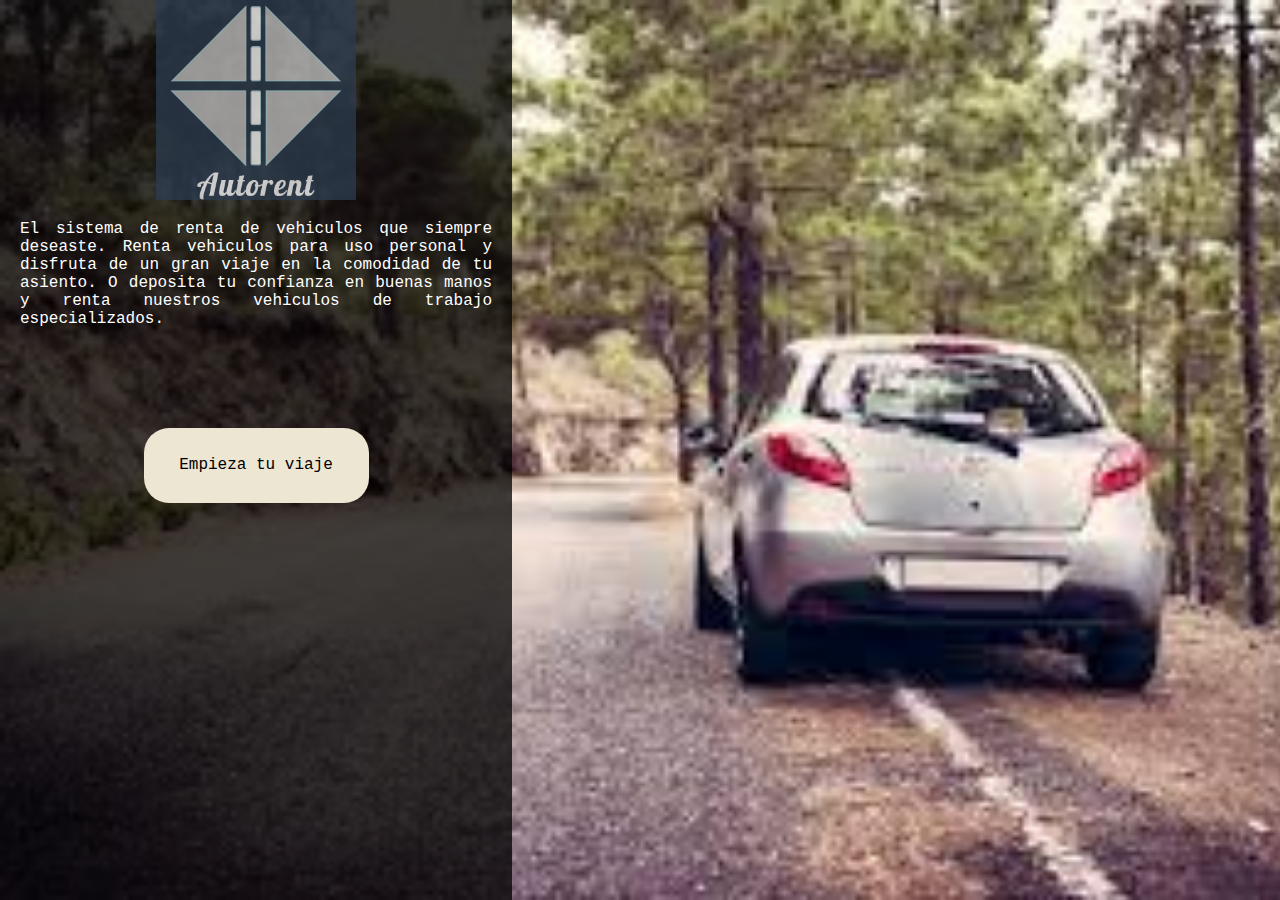
<file: landingPage.html>
<!DOCTYPE html>
<html>
	<head>
		<title> Autorent </title>
		<link rel="icon" href="./autorentLogo.PNG">
		<link rel="stylesheet" href="./estilosLandingPage.css">
	</head>
	<body style="background-image: url(./landing.jpg); background-repeat: no-repeat; background-size:cover">
		<div class="shade">
			<img style="margin-left: auto; margin-right:auto; display:block;opacity:.75" src="./autorentLogo.PNG" width="200px" height="200px" />
			<p style="color:white; margin:20px; text-align:justify">El sistema de renta de vehiculos que siempre deseaste. Renta vehiculos para uso personal y disfruta de un gran viaje en la comodidad de tu asiento. O deposita tu confianza en buenas manos y renta nuestros vehiculos de trabajo especializados. </p>
			<div class="callAction">
				<a href="./mainMenu.html">
					Empieza tu viaje
				</a>	
			</div>
		</div>
	</body>
</html>
</file>
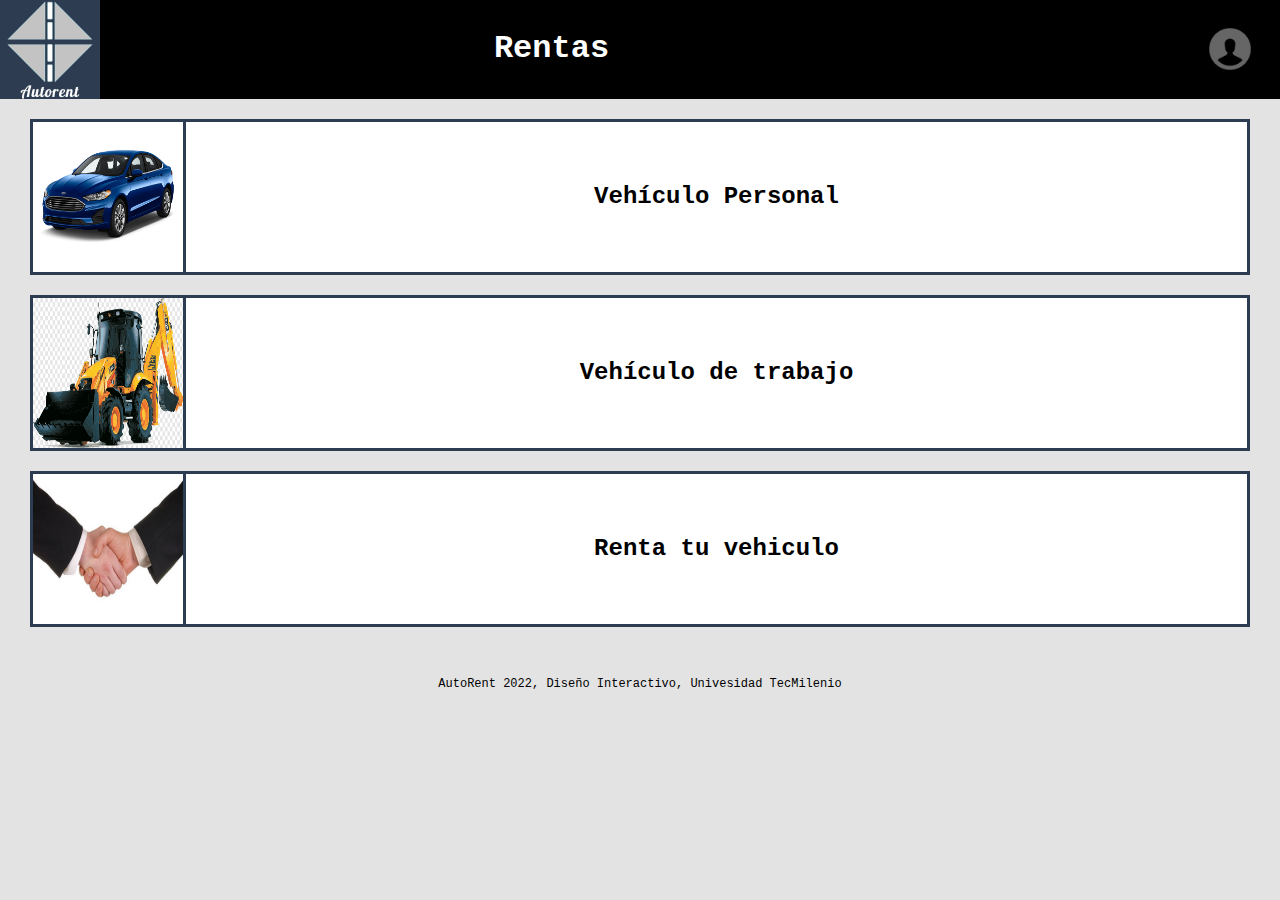
<file: mainMenu.html>
<!DOCTYPE html>
<html>
	<head>
		<title> Autorent </title>
		<link rel="icon" href="./autorentLogo.PNG">
		<link rel="stylesheet" href="./estilosEvidencia2.css">
	</head>
	<body>
		<div style ="margin-top: -22px; background-color:black; color: white; width:100%;height:100px;">
				<img style = "float:left;" src="./autorentLogo.PNG" width="100px" height="100px" />
				<div class="users">
					<img style="float:right;padding-top:25px; padding-right:25px" src="./assets/profile.png" width="50px" height="50px"/>
					<div class="userMenu">
						<a href="./historialRentas.html">
							<p class="userOption" style="border-bottom: 1px solid black;">Historial rentas</p>
						</a>
						<p class="userOption">Cerrar Sesión</p>
					</div>
				</div>
				<h1 style="text-align: center; line-height:100px;"> Rentas</h1>
				
		</div>

		<a href="./catalogoPersonal.html">
			<div class="opcion">
					<img class="menuOption" src="./assets/FORD_FUSION_2020.png" alt"Vehiculo personal" width="150px" height="150px" />
					<h2 style="text-align:center; line-height:150px;margin:0px;">Vehículo Personal</h2>
			</div>
		</a>
		
		<a href="./catalogoTrabajo.html">
			<div class="opcion">
				<img class="menuOption" src="./assets/heavy_equipment.png" alt"Vehiculo de trabajo" width="150px" height="150px"  />
				<h2 style="text-align:center;line-height:150px; margin:0px;">Vehículo de trabajo</h2>
			</div>
		</a>
		
		<div class="opcion">
			<img class="menuOption" src="./assets/handshake.jpg" alt"Renta tu vehiculo" width="150px" height="150px"W />
			<h2 style="text-align:center; line-height:150px;margin:0px;">Renta tu vehiculo</h2>
		</div>
				
		<div style="width:75%; margin:auto; margin-top:50px; margin-bottom:10px; text-align:center; font-size:12px">
			AutoRent 2022, Diseño Interactivo, Univesidad TecMilenio
		</div>

	</body>
</html>
</file>
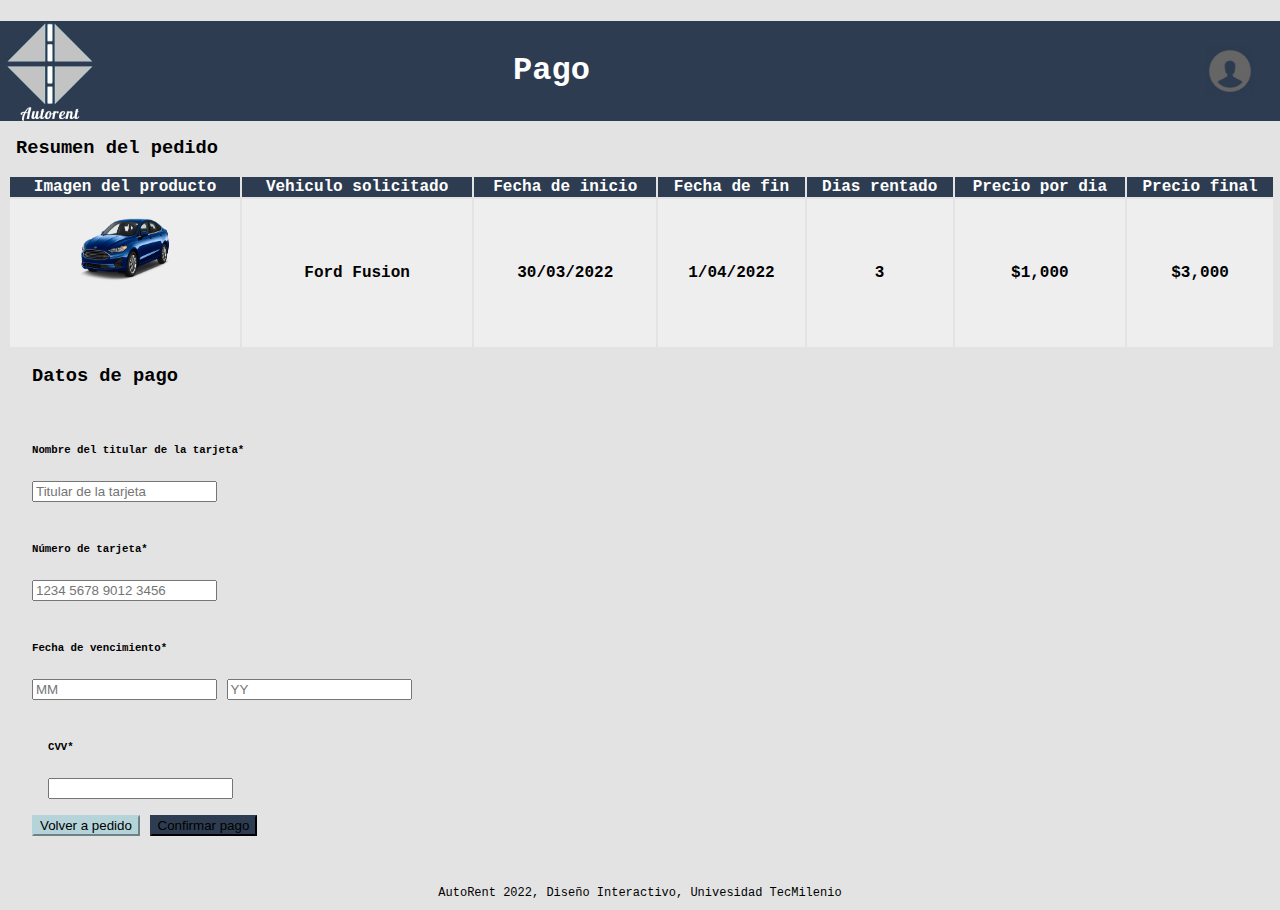
<file: pagos.html>
<!DOCTYPE html>
<html>
	<head>
		<title> Autorent </title>
		<link rel="icon" href="./autorentLogo.PNG">
		<link href="https://cdn.jsdelivr.net/npm/bootstrap@5.0.2/dist/css/bootstrap.min.css" rel="stylesheet" integrity="sha384-EVSTQN3/azprG1Anm3QDgpJLIm9Nao0Yz1ztcQTwFspd3yD65VohhpuuCOmLASjC" crossorigin="anonymous">
		<link rel="stylesheet" href="./estilosEvidencia2.css">
	</head>
	<body>
		<div style ="margin-top: 0px; background-color:#2D3C50; color: white; width:100%;height:100px;">
			<a href="./index.html" alt="Main menu">
            <img style = "float:left;" src="./autorentLogo.PNG" alt="Logo de Autorent" width="100px" height="100px" />
            </a>
			<div class="users">
				<img style="float:right; margin-top: 25px; margin-right: 25px;" alt="Perfil de usuario" src="./assets/profile.png" width="50px" height="50px"/>
				<div class="userMenu">
					<a href="./historialRentas.html">
						<p class="userOption" style="border-bottom: 0px solid #2D3C50;">Historial rentas</p>
					</a>
					<p class="userOption">Cerrar Sesión</p>
				</div>
			</div>
			<h1 style="text-align: center; line-height:100px; font-family: Courier; font-weight: bold;">Pago</h1>
        </div>
	</body>

	<h3 style="margin: 16px;font-weight: bold">Resumen del pedido</h3>

	<table class="table table-bordered" style="margin-top: 16px; margin-left: 8px;width: 99%;">
		<thead style="background-color: #2D3C50; color: white; text-align: center;">
		  <tr>
			<th scope="col">Imagen del producto</th>
			<th scope="col">Vehiculo solicitado</th>
			<th scope="col">Fecha de inicio</th>
			<th scope="col">Fecha de fin</th>
			<th scope="col">Dias rentado</th>
			<th scope="col">Precio por dia</th>
			<th scope="col">Precio final</th>
		  </tr>
		</thead>
		<tbody>
		  <tr align="center" style="line-height: 100px; font-weight: bold; background-color: rgb(238, 238, 238);">
			<td><img style="cursor:url(./assets/lupa.png), auto;" src="./assets/FORD_FUSION_2020.png" alt="Carro Ford" width="100px" height="100px"></img></td>
			<td>Ford Fusion</td>
			<td>30/03/2022</td>
			<td>1/04/2022</td>
			<td>3</td>
			<td>$1,000</td>
			<td>$3,000</td>
		  </tr>
		</tbody>
	</table>
	
	<div class="card" style="width: 95%; margin: 1rem; " >
		<div class="card-header">
			<h3 style="margin: 16px;font-weight: bold">Datos de pago</h3>
			<div class="tab-pane fade show active pt-3">
				<form role="form">
					<div class="form-group"> <label for="username">
							<h6>Nombre del titular de la tarjeta*</h6>
						</label> <input type="text" name="username" placeholder="Titular de la tarjeta" required class="form-control "> </div>
					<div class="form-group"> <label for="cardNumber">
							<h6>Número de tarjeta*</h6>
						</label>
						<div class="input-group"> <input type="text" name="cardNumber" placeholder="1234 5678 9012 3456" class="form-control " required>
					</div>
					<div class="row">
						<div class="col-sm-8">
							<div class="form-group"> <label><span class="hidden-xs">
										<h6 style = "margin-left: -16px;">Fecha de vencimiento*</h6>
									</span></label>
								<div class="input-group" style="margin-left: -16px;"> <input type="number" placeholder="MM" name="" class="form-control" required> <input type="number" placeholder="YY" name="" class="form-control" required> </div>
							</div>
						</div>
						<div class="col-sm-4">
							<div class="form-group" style="margin-right: -16px;"> <label data-toggle="tooltip" title="Últimos 3 dígitos de la parte posterior.">
									<h6 >CVV* <i class="fa fa-question-circle d-inline"></i></h6>
								</label> <input type="text" required class="form-control"> </div>
						</div>
					</div>
					<a href="./formularioEntregaPersonal.html">
						<button type="button" class="subscribe btn btn-primary btn-block shadow-sm" style="margin-top: 16px; background-color: #B4D4D9; border-color: #B4D4D9; color: #000;"> Volver a pedido </button>
					</a>

					<a href="./index.html">
						<button type="button" class="subscribe btn btn-primary btn-block shadow-sm" style="margin-top: 16px; background-color: #2D3C50; border-color: #2D3C50;"> Confirmar pago </button>
					</a>
				</form>
				</div>
			</div>
		</div>
	</div>
	<div style="width:75%; margin:auto; margin-top:50px; margin-bottom:10px; text-align:center; font-size:12px">
			AutoRent 2022, Diseño Interactivo, Univesidad TecMilenio
	</div>

</html>
</file>
<file: estilosEvidencia2.css>
body{
	background-color: #e3e3e3;
	font-family: courier;
	color:black;
	margin: 0px;
}

div.opcion{
	cursor:pointer;
	margin:20px 30px 20px 30px;
	background-color:white;
	height:150px;
	border: 3px solid #2D3C50;
	transition: margin .3s;
}

div.opcion:hover{
	margin: 10px 20px 10px 20px;
}

div.form-group, div.btn-group{
	padding: 16px 16px 0px 16px;
}

a, a:hover, a :visited{
	color: black;
	text-decoration: none;
}

p.espaciado{
	padding-inline-start: 170px;
	writing-mode: horizontal-tb;
}

ul.breadcrumb {
	padding: 10px 30px;
	list-style: none;
	background-color: #e3e3e3;
  }

ul.breadcrumb li {
	display: inline;
	font-size: 18px;
}

ul.breadcrumb li+li:before {
	padding: 1px;
	color: black;
	content: "/\00a0";
}

ul.breadcrumb li a {
	color: grey;
	text-decoration: none;
}

ul.breadcrumb li a:hover {
	color: black;
	text-decoration: underline;
}

div.userMenu{
	opacity:0;
	visibility:hidden;
	float:right;
	background-color:white;
	border:1px solid black;
	color:black;
	width:200px;
}

img.menuOption{
	float:left;
	background-color:white;
	border-right: 3px solid #2D3C50;
	cursor:url(./assets/lupa.png), auto;
}

p.userOption{
	cursor:pointer;
	background-color:white;
	color:black;
	padding:5px;
	height:10px;
	line-height:10px;
}

p.userOption:hover{
	font-weight:bold;
}

div.users:hover div.userMenu{
	opacity:1;
	visibility:visible;
	transition:.3s;
}

input.btn-check:checked{
	color: #2D3C50;
}
</file>
<file: estilosHistorial.css>
body{
	background-color: #e3e3e3;
	font-family: courier;
	color:black;
	margin: 0px;
}

div.opcion{
	margin:20px 30px 20px 30px;
	background-color:white;
	height:150px;
	border: 3px solid black;
	transition: margin .3s;
}

div.form-group, div.btn-group{
	padding: 16px 16px 0px 16px;
}

a, a:hover, a :visited{
	color: black;
	text-decoration: none;
}

p.espaciado{
	padding-inline-start: 170px;
	writing-mode: horizontal-tb;
}

ul.breadcrumb {
	padding: 10px 30px;
	list-style: none;
	background-color: #e3e3e3;
  }

ul.breadcrumb li {
	display: inline;
	font-size: 18px;
}

ul.breadcrumb li+li:before {
	padding: 1px;
	color: black;
	content: "/\00a0";
}

ul.breadcrumb li a {
	color: grey;
	text-decoration: none;
}

ul.breadcrumb li a:hover {
	color: black;
	text-decoration: underline;
}

div.userMenu{
	opacity:0;
	visibility:hidden;
	float:right;
	background-color:white;
	border:1px solid black;
	color:black;
	width:200px;
}

p.userOption{
	cursor:pointer;
	background-color:white;
	color:black;
	padding:5px;
	height:10px;
	line-height:10px;
}

img.menuOption{
	float:left;
	background-color:white;
	border-right: 3px solid black;
	cursor:url(./assets/lupa.png), auto;
}

p.userOption:hover{
	font-weight:bold;
}

div.users:hover div.userMenu{
	opacity:1;
	visibility:visible;
	transition:.3s;
}
</file>
<file: estilosLandingPage.css>
body{
	background-color: #e3e3e3;
	font-family: courier;
	color:black;
	margin: 0px;
}

div.opcion{
	cursor:pointer;
	margin:20px 30px 20px 30px;
	background-color:white;
	height:150px;
	border: 3px solid black;
	transition: margin .3s;
}

div.opcion:hover{
	margin: 10px 20px 10px 20px;
}

a, a:hover, a :visited{
	color: black;
	text-decoration: none;
}

div.shade{
	background-color:rgba(0,0,0,.75); 
	height:100vh; 
	width:40%; 
}

div.callAction{
	cursor:pointer;
	line-height:75px;
	text-align:center;
	border-radius:25px;
	margin-top:100px;
	margin-left: auto;
	margin-right:auto;
	display:block;
	width: 225px;
	height: 75px;
	background-color:rgba(237,230,211,1);
	color: black;
	transition: box-shadow .2s;
}
div.callAction:hover{
	box-shadow: 3px 3px 3px 2Spx rgba(255,255,255,.2);
}
</file>
